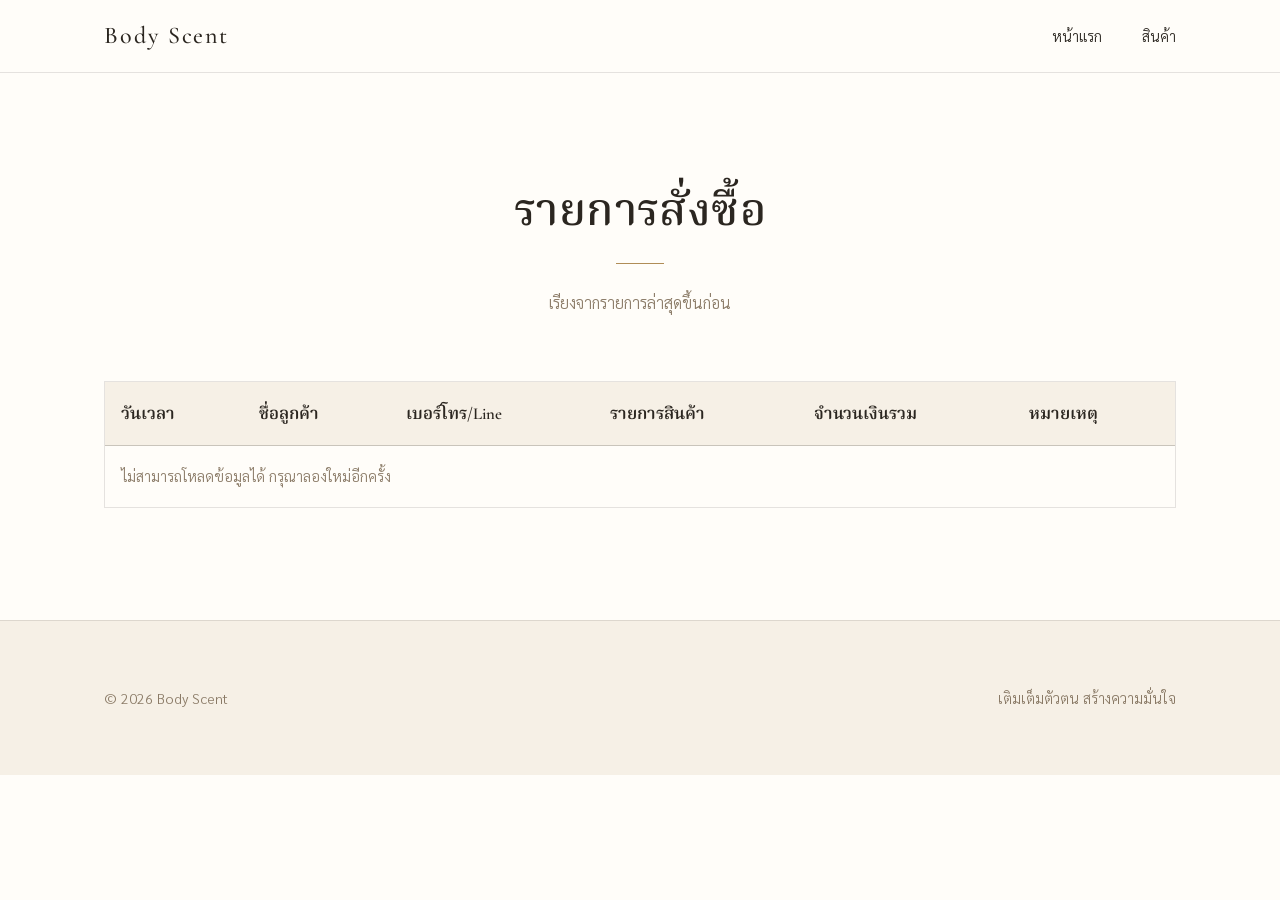
<file: admin.html>
<!DOCTYPE html>
<html lang="th">
<head>
  <meta charset="UTF-8">
  <meta name="viewport" content="width=device-width, initial-scale=1">
  <meta name="robots" content="noindex, nofollow">
  <title>รายการสั่งซื้อ — Body Scent</title>
  <link rel="stylesheet" href="style.css">
  <style>
    .page-title { font-size: clamp(2rem, 4vw, 2.8rem); }

    .table-wrap {
      overflow-x: auto;
      border: 1px solid var(--line-soft);
    }

    #ordersTable {
      width: 100%;
      min-width: 760px;
      border-collapse: collapse;
      font-size: 0.95rem;
    }

    #ordersTable th,
    #ordersTable td {
      padding: var(--space-2);
      text-align: left;
      vertical-align: top;
      border-bottom: 1px solid var(--line-soft);
    }

    #ordersTable th {
      font-family: var(--font-display);
      font-size: 1.05rem;
      font-weight: 600;
      white-space: nowrap;
      background: var(--cream);
      border-bottom: 1px solid var(--line);
    }

    #ordersTable tbody tr:last-child td {
      border-bottom: 0;
    }
  </style>
</head>
<body>

  <header class="site-header">
    <div class="container">
      <a class="brand" href="index.html">Body Scent</a>
      <ul class="nav">
        <li><a href="index.html">หน้าแรก</a></li>
        <li><a href="product.html">สินค้า</a></li>
      </ul>
    </div>
  </header>

  <main>
    <section class="section">
      <div class="container">
        <div class="section-head text-center">
          <h1 class="page-title">รายการสั่งซื้อ</h1>
          <span class="rule"></span>
          <p class="muted">เรียงจากรายการล่าสุดขึ้นก่อน</p>
        </div>

        <div class="table-wrap">
          <table id="ordersTable">
            <thead>
              <tr>
                <th>วันเวลา</th>
                <th>ชื่อลูกค้า</th>
                <th>เบอร์โทร/Line</th>
                <th>รายการสินค้า</th>
                <th>จำนวนเงินรวม</th>
                <th>หมายเหตุ</th>
              </tr>
            </thead>
            <tbody></tbody>
          </table>
        </div>
      </div>
    </section>
  </main>

  <footer class="site-footer">
    <div class="container">
      <span>© 2026 Body Scent</span>
      <span>เติมเต็มตัวตน สร้างความมั่นใจ</span>
    </div>
  </footer>

  <script src="script.js"></script>
</body>
</html>
</file>
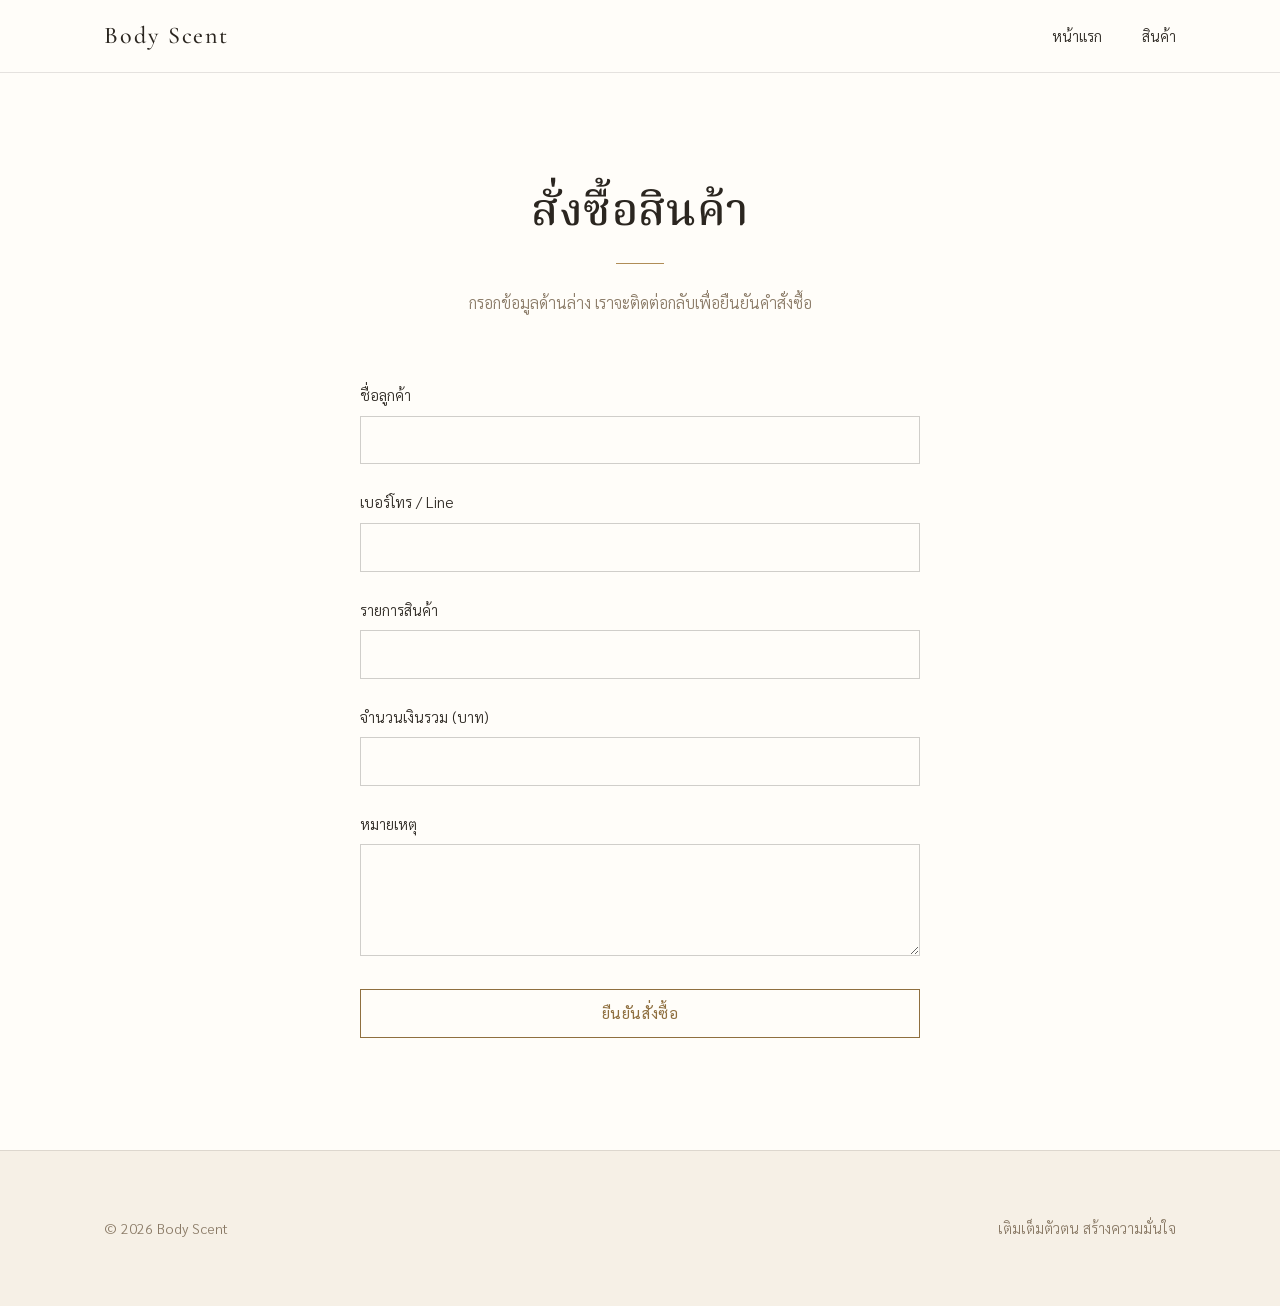
<file: order.html>
<!DOCTYPE html>
<html lang="th">
<head>
  <meta charset="UTF-8">
  <meta name="viewport" content="width=device-width, initial-scale=1">
  <title>สั่งซื้อสินค้า — Body Scent</title>
  <link rel="stylesheet" href="style.css">
  <style>
    .page-title { font-size: clamp(2rem, 4vw, 2.8rem); }
    .form .btn { margin-top: var(--space-2); }
  </style>
</head>
<body>

  <header class="site-header">
    <div class="container">
      <a class="brand" href="index.html">Body Scent</a>
      <ul class="nav">
        <li><a href="index.html">หน้าแรก</a></li>
        <li><a href="product.html">สินค้า</a></li>
      </ul>
    </div>
  </header>

  <main>
    <section class="section">
      <div class="container">
        <div class="section-head text-center">
          <h1 class="page-title">สั่งซื้อสินค้า</h1>
          <span class="rule"></span>
          <p class="muted">กรอกข้อมูลด้านล่าง เราจะติดต่อกลับเพื่อยืนยันคำสั่งซื้อ</p>
        </div>

        <form id="orderForm" class="form">
          <div class="field">
            <label for="customerName">ชื่อลูกค้า</label>
            <input type="text" id="customerName" name="customerName" autocomplete="name" required>
          </div>

          <div class="field">
            <label for="contact">เบอร์โทร / Line</label>
            <input type="text" id="contact" name="contact" autocomplete="tel" required>
          </div>

          <div class="field">
            <label for="items">รายการสินค้า</label>
            <input type="text" id="items" name="items" required>
          </div>

          <div class="field">
            <label for="total">จำนวนเงินรวม (บาท)</label>
            <input type="number" id="total" name="total" min="0" step="any" inputmode="decimal" required>
          </div>

          <div class="field">
            <label for="note">หมายเหตุ</label>
            <textarea id="note" name="note"></textarea>
          </div>

          <button type="submit" class="btn btn--gold btn--block">ยืนยันสั่งซื้อ</button>
        </form>
      </div>
    </section>
  </main>

  <footer class="site-footer">
    <div class="container">
      <span>© 2026 Body Scent</span>
      <span>เติมเต็มตัวตน สร้างความมั่นใจ</span>
    </div>
  </footer>

  <script src="script.js"></script>
</body>
</html>
</file>
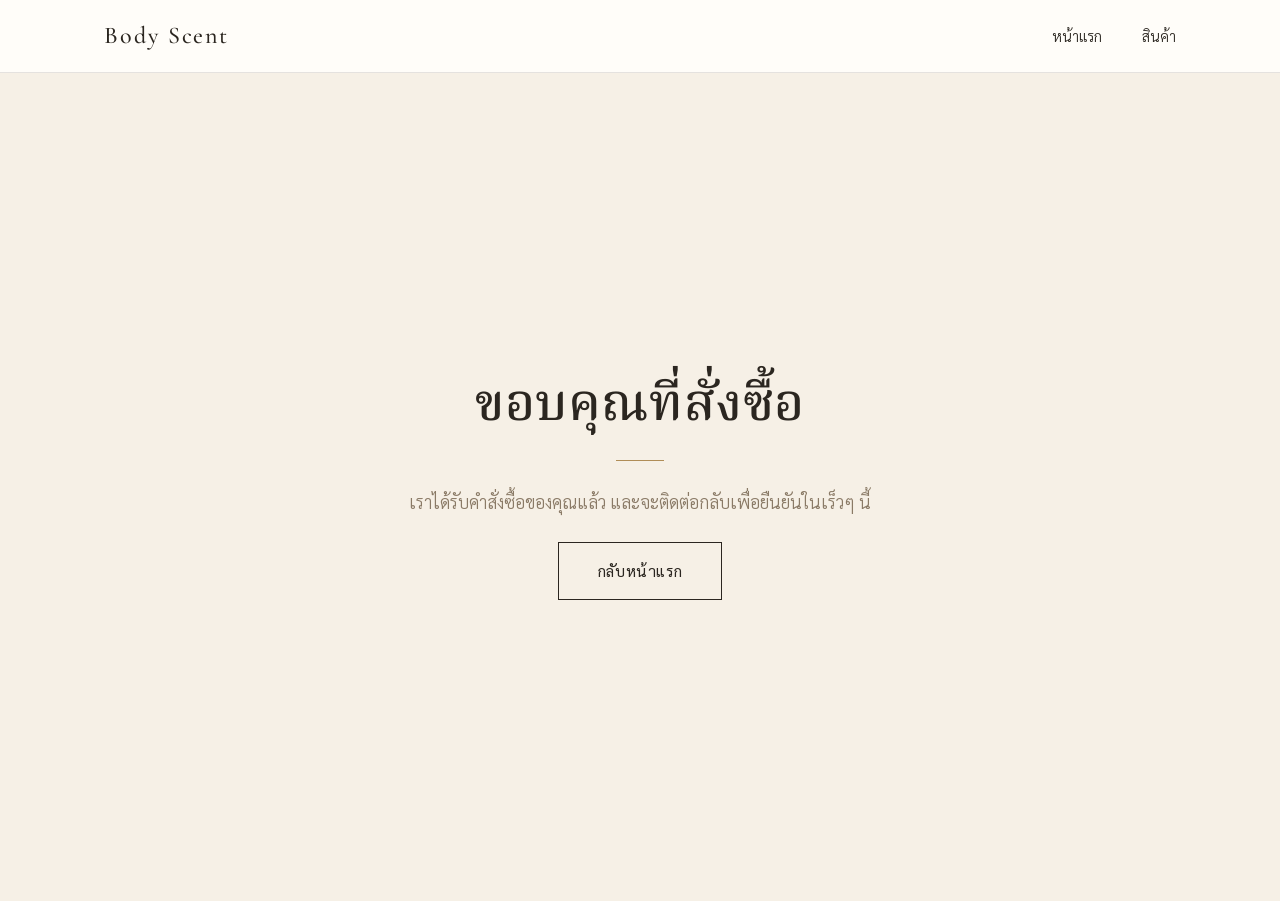
<file: thankyou.html>
<!DOCTYPE html>
<html lang="th">
<head>
  <meta charset="UTF-8">
  <meta name="viewport" content="width=device-width, initial-scale=1">
  <title>ขอบคุณที่สั่งซื้อ — Body Scent</title>
  <link rel="stylesheet" href="style.css">
  <style>
    .thanks {
      display: flex;
      align-items: center;
      min-height: calc(100vh - 4.5rem);
      min-height: calc(100svh - 4.5rem);
      background: var(--cream);
    }
    .thanks h1 { font-size: clamp(2rem, 5vw, 3.2rem); }
    .thanks .container { max-width: 720px; }
  </style>
</head>
<body>

  <header class="site-header">
    <div class="container">
      <a class="brand" href="index.html">Body Scent</a>
      <ul class="nav">
        <li><a href="index.html">หน้าแรก</a></li>
        <li><a href="product.html">สินค้า</a></li>
      </ul>
    </div>
  </header>

  <main class="thanks">
    <div class="container text-center">
      <h1>ขอบคุณที่สั่งซื้อ</h1>
      <span class="rule"></span>
      <p class="lead">เราได้รับคำสั่งซื้อของคุณแล้ว และจะติดต่อกลับเพื่อยืนยันในเร็วๆ นี้</p>
      <a class="btn" href="index.html">กลับหน้าแรก</a>
    </div>
  </main>

</body>
</html>
</file>
<file: style.css>
/* =========================================================
   Body Scent — premium minimal theme
   ========================================================= */

@import url("https://fonts.googleapis.com/css2?family=Cormorant+Garamond:wght@400;500;600&family=Noto+Serif+Thai:wght@400;500;600&family=Sarabun:wght@300;400;500&display=swap");

/* ---------- Design tokens ---------- */
:root {
  /* Base palette */
  --white: #fffdf9;
  --cream: #f6f0e6;
  --sand: #e7dccb;
  --beige-deep: #8a7a66;
  --ink: #2b2620;

  /* Accent: soft gold / bronze */
  --gold: #b08d57;
  --gold-deep: #8f6f3f;

  /* Mood accents (small touches only) */
  --mood-fresh: #2f5d46;
  --mood-sweet: #7b5ea7;
  --mood-confident: #3d4f63;
  --mood-romance: #c96b6b;

  /* Lines */
  --line: rgba(43, 38, 32, 0.22);
  --line-soft: rgba(43, 38, 32, 0.12);

  /* Type */
  --font-display: "Cormorant Garamond", "Noto Serif Thai", Georgia, serif;
  --font-body: "Sarabun", "Noto Serif Thai", system-ui, sans-serif;

  /* Spacing scale */
  --space-1: 0.5rem;
  --space-2: 1rem;
  --space-3: 1.5rem;
  --space-4: 2.5rem;
  --space-5: 4rem;
  --space-6: 7rem;

  --container: 1120px;
  --ease: 0.35s ease;
}

/* ---------- Reset & base ---------- */
*,
*::before,
*::after {
  box-sizing: border-box;
}

html {
  scroll-behavior: smooth;
  -webkit-text-size-adjust: 100%;
}

body {
  margin: 0;
  background: var(--white);
  color: var(--ink);
  font-family: var(--font-body);
  font-size: 1rem;
  font-weight: 300;
  line-height: 1.85;
  -webkit-font-smoothing: antialiased;
}

img {
  display: block;
  max-width: 100%;
  height: auto;
}

a {
  color: inherit;
  text-decoration-color: var(--gold);
  text-underline-offset: 0.3em;
}

a:hover {
  color: var(--gold-deep);
}

:focus-visible {
  outline: 1px solid var(--gold-deep);
  outline-offset: 4px;
}

@media (prefers-reduced-motion: reduce) {
  html {
    scroll-behavior: auto;
  }
  * {
    transition: none !important;
  }
}

/* ---------- Typography ---------- */
h1,
h2,
h3,
h4 {
  margin: 0 0 var(--space-2);
  font-family: var(--font-display);
  font-weight: 500;
  line-height: 1.3;
  letter-spacing: 0.01em;
}

h1 {
  font-size: clamp(2.4rem, 6vw, 4.2rem);
  line-height: 1.2;
}

h2 {
  font-size: clamp(1.8rem, 4vw, 2.6rem);
}

h3 {
  font-size: 1.35rem;
}

p {
  margin: 0 0 var(--space-3);
  max-width: 62ch;
}

.lead {
  font-size: 1.125rem;
  color: var(--beige-deep);
}

.muted {
  color: var(--beige-deep);
}

.text-center {
  text-align: center;
}

.text-center p {
  margin-left: auto;
  margin-right: auto;
}

/* Small gold rule under a heading */
.rule {
  display: block;
  width: 3rem;
  height: 1px;
  margin: var(--space-3) 0;
  background: var(--gold);
  border: 0;
}

.text-center .rule {
  margin-left: auto;
  margin-right: auto;
}

/* ---------- Layout ---------- */
.container {
  width: 100%;
  max-width: var(--container);
  margin: 0 auto;
  padding: 0 var(--space-3);
}

.section {
  padding: var(--space-6) 0;
}

.section--cream {
  background: var(--cream);
}

.section--sand {
  background: var(--sand);
}

.section-head {
  margin-bottom: var(--space-5);
}

.grid {
  display: grid;
  gap: var(--space-4);
}

.grid--2 {
  grid-template-columns: repeat(2, 1fr);
}

.grid--3 {
  grid-template-columns: repeat(3, 1fr);
}

.grid--4 {
  grid-template-columns: repeat(4, 1fr);
}

.split {
  display: grid;
  grid-template-columns: 1fr 1fr;
  gap: var(--space-5);
  align-items: center;
}

hr {
  border: 0;
  border-top: 1px solid var(--line-soft);
  margin: var(--space-5) 0;
}

/* ---------- Header / nav ---------- */
.site-header {
  position: sticky;
  top: 0;
  z-index: 50;
  background: rgba(255, 253, 249, 0.94);
  border-bottom: 1px solid var(--line-soft);
  backdrop-filter: blur(6px);
}

.site-header .container {
  display: flex;
  align-items: center;
  justify-content: space-between;
  min-height: 4.5rem;
}

.brand {
  font-family: var(--font-display);
  font-size: 1.5rem;
  font-weight: 500;
  letter-spacing: 0.08em;
  text-decoration: none;
}

.nav {
  display: flex;
  gap: var(--space-4);
  list-style: none;
  margin: 0;
  padding: 0;
}

.nav a {
  text-decoration: none;
  font-size: 0.95rem;
  padding-bottom: 0.2rem;
  border-bottom: 1px solid transparent;
  transition: border-color var(--ease), color var(--ease);
}

.nav a:hover {
  border-bottom-color: var(--gold);
}

/* ---------- Hero ---------- */
.hero {
  padding: var(--space-6) 0;
  background: var(--cream);
}

.hero .container {
  max-width: 820px;
  text-align: center;
}

.hero p {
  margin-left: auto;
  margin-right: auto;
}

/* ---------- Buttons ---------- */
.btn {
  display: inline-block;
  padding: 0.85rem 2.4rem;
  font-family: var(--font-body);
  font-size: 0.95rem;
  font-weight: 400;
  letter-spacing: 0.04em;
  color: var(--ink);
  background: transparent;
  border: 1px solid var(--ink);
  border-radius: 0;
  text-decoration: none;
  cursor: pointer;
  transition: background var(--ease), color var(--ease), border-color var(--ease);
}

.btn:hover {
  background: var(--ink);
  color: var(--white);
}

.btn--gold {
  border-color: var(--gold-deep);
  color: var(--gold-deep);
}

.btn--gold:hover {
  background: var(--gold-deep);
  border-color: var(--gold-deep);
  color: var(--white);
}

.btn--block {
  display: block;
  width: 100%;
  text-align: center;
}

.btn:disabled {
  opacity: 0.45;
  cursor: not-allowed;
}

/* ---------- Mood accents (small touches only) ---------- */
[data-mood="fresh"] {
  --mood: var(--mood-fresh);
}
[data-mood="sweet"] {
  --mood: var(--mood-sweet);
}
[data-mood="confident"] {
  --mood: var(--mood-confident);
}
[data-mood="romance"] {
  --mood: var(--mood-romance);
}

/* Small dot, used beside names or as an icon */
.mood-dot {
  display: inline-block;
  width: 0.55rem;
  height: 0.55rem;
  margin-right: 0.6rem;
  border-radius: 50%;
  background: var(--mood, var(--gold));
  vertical-align: middle;
}

/* Short colored line under a heading */
.mood-rule {
  display: block;
  width: 2.5rem;
  height: 2px;
  margin: var(--space-2) 0;
  background: var(--mood, var(--gold));
  border: 0;
}

/* ---------- Product card ---------- */
.product-card {
  display: flex;
  flex-direction: column;
  background: var(--white);
  border: 1px solid var(--line-soft);
  transition: border-color var(--ease);
}

.product-card:hover {
  border-color: var(--line);
}

.product-card__image {
  background: var(--cream);
  aspect-ratio: 4 / 5;
  overflow: hidden;
}

.product-card__image img {
  width: 100%;
  height: 100%;
  object-fit: cover;
}

.product-card__body {
  display: flex;
  flex: 1;
  flex-direction: column;
  padding: var(--space-3);
}

.product-card__title {
  font-size: 1.2rem;
  margin-bottom: 0.25rem;
}

.product-card__meta {
  font-size: 0.9rem;
  color: var(--beige-deep);
}

.product-card__desc {
  flex: 1;
  margin: var(--space-2) 0;
  font-size: 0.95rem;
}

.product-card__price {
  margin-bottom: var(--space-2);
  font-family: var(--font-display);
  font-size: 1.5rem;
  font-weight: 500;
  color: var(--gold-deep);
}

/* ---------- Filter chips (mood / type) ---------- */
.filters {
  display: flex;
  flex-wrap: wrap;
  justify-content: center;
  gap: var(--space-2);
  margin-bottom: var(--space-5);
}

.chip {
  padding: 0.5rem 1.4rem;
  font-family: var(--font-body);
  font-size: 0.9rem;
  color: var(--ink);
  background: transparent;
  border: 1px solid var(--line);
  border-radius: 0;
  cursor: pointer;
  transition: border-color var(--ease), background var(--ease);
}

.chip:hover {
  border-color: var(--gold-deep);
}

.chip[aria-pressed="true"],
.chip.is-active {
  border-color: var(--gold-deep);
  background: var(--cream);
}

/* ---------- Forms (order form) ---------- */
.form {
  max-width: 560px;
  margin: 0 auto;
}

.field {
  margin-bottom: var(--space-3);
}

.field label {
  display: block;
  margin-bottom: 0.4rem;
  font-size: 0.95rem;
}

.field input,
.field select,
.field textarea {
  width: 100%;
  padding: 0.8rem 1rem;
  font-family: var(--font-body);
  font-size: 1rem;
  font-weight: 300;
  color: var(--ink);
  background: var(--white);
  border: 1px solid var(--line);
  border-radius: 0;
  transition: border-color var(--ease);
}

.field textarea {
  min-height: 7rem;
  resize: vertical;
}

.field input:focus,
.field select:focus,
.field textarea:focus {
  outline: none;
  border-color: var(--gold-deep);
}

.form-status {
  margin-top: var(--space-2);
  font-size: 0.95rem;
  color: var(--beige-deep);
}

/* ---------- Cart / summary ---------- */
.summary {
  padding: var(--space-3);
  background: var(--cream);
  border: 1px solid var(--line-soft);
}

.summary__row {
  display: flex;
  justify-content: space-between;
  gap: var(--space-2);
  padding: var(--space-1) 0;
  border-bottom: 1px solid var(--line-soft);
}

.summary__row:last-child {
  border-bottom: 0;
  font-weight: 500;
}

/* ---------- Footer ---------- */
.site-footer {
  padding: var(--space-5) 0;
  background: var(--cream);
  border-top: 1px solid var(--line-soft);
  font-size: 0.9rem;
  color: var(--beige-deep);
}

.site-footer .container {
  display: flex;
  flex-wrap: wrap;
  justify-content: space-between;
  gap: var(--space-3);
}

/* ---------- Responsive ---------- */
@media (max-width: 960px) {
  .grid--4 {
    grid-template-columns: repeat(2, 1fr);
  }
  .grid--3 {
    grid-template-columns: repeat(2, 1fr);
  }
  .split {
    gap: var(--space-4);
  }
}

@media (max-width: 720px) {
  :root {
    --space-5: 3rem;
    --space-6: 4.5rem;
  }

  .grid--2,
  .grid--3,
  .split {
    grid-template-columns: 1fr;
  }

  .grid--4 {
    grid-template-columns: repeat(2, 1fr);
    gap: var(--space-3);
  }

  .site-header .container {
    flex-direction: column;
    justify-content: center;
    gap: var(--space-1);
    padding-top: var(--space-1);
    padding-bottom: var(--space-1);
  }

  .nav {
    gap: var(--space-3);
  }

  .btn {
    padding: 0.8rem 1.6rem;
  }

  .site-footer .container {
    flex-direction: column;
  }
}

@media (max-width: 480px) {
  .grid--4 {
    grid-template-columns: 1fr;
  }
}
</file>
